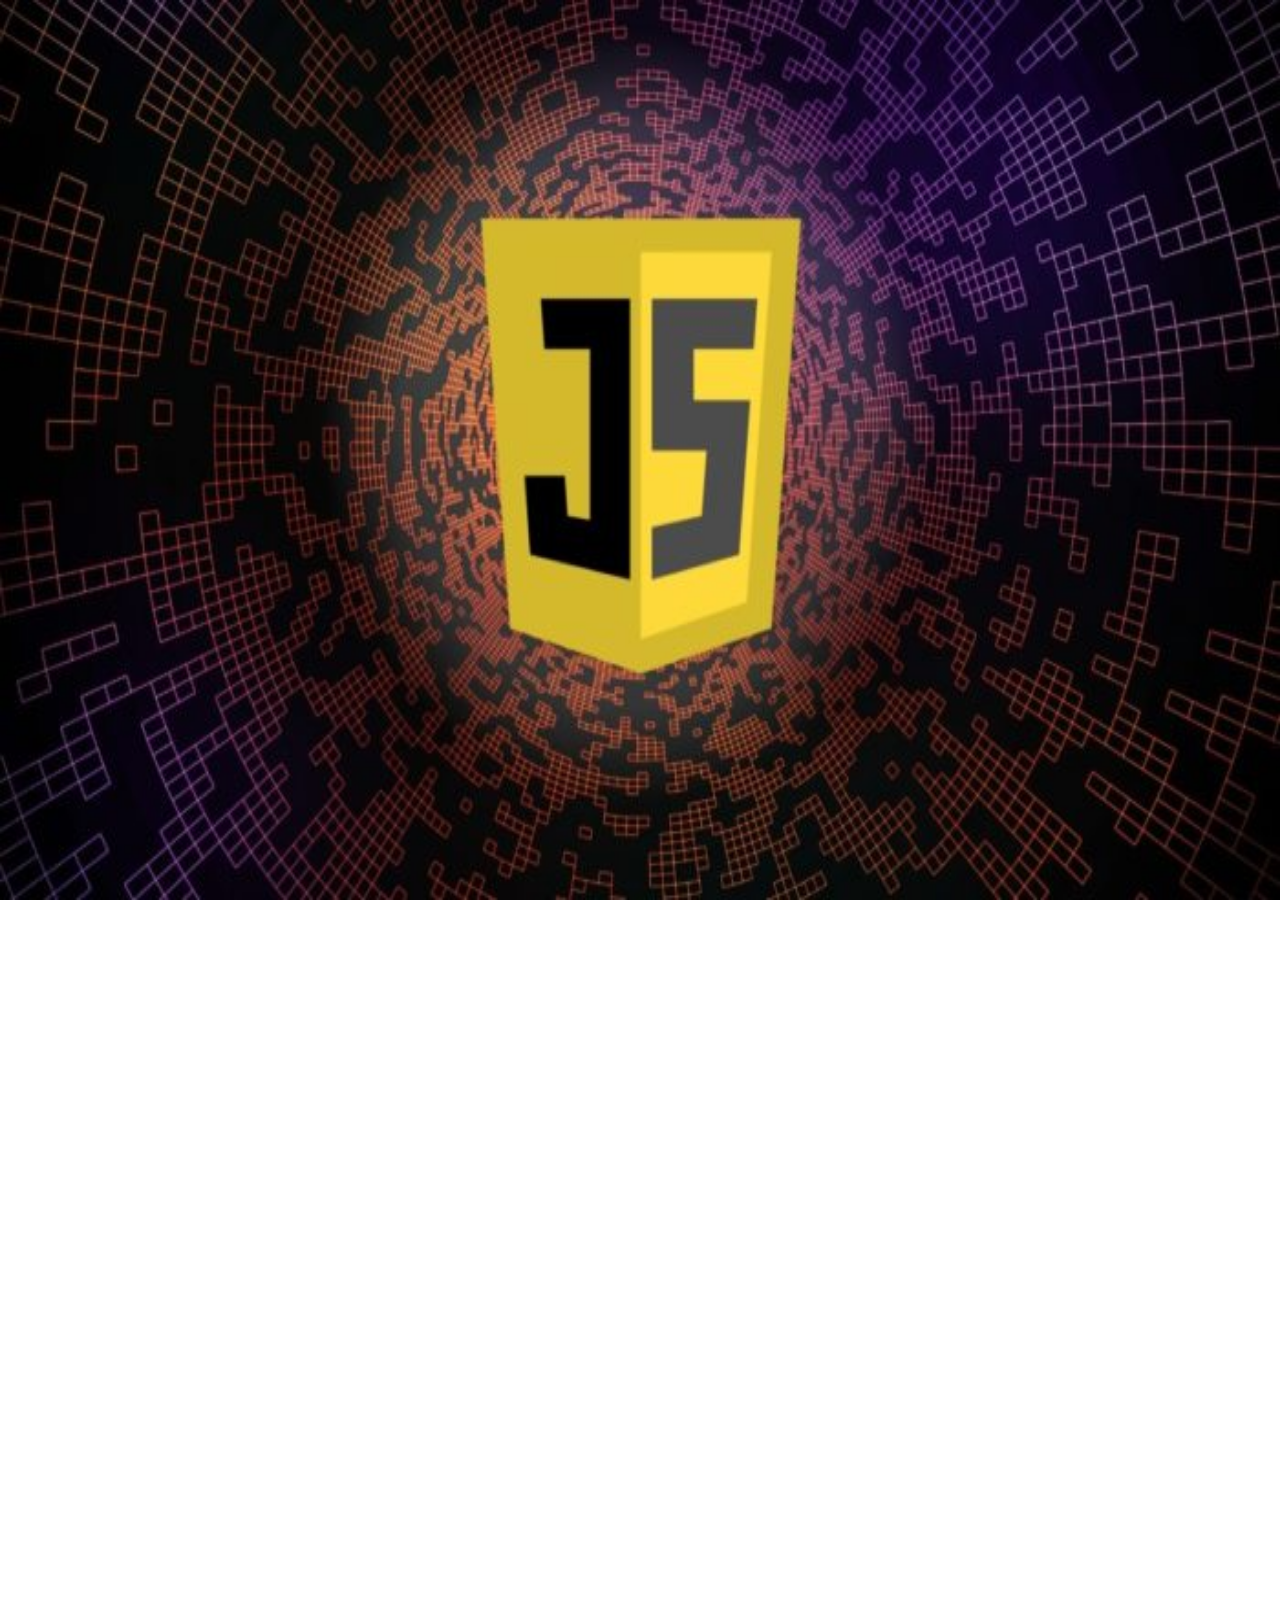
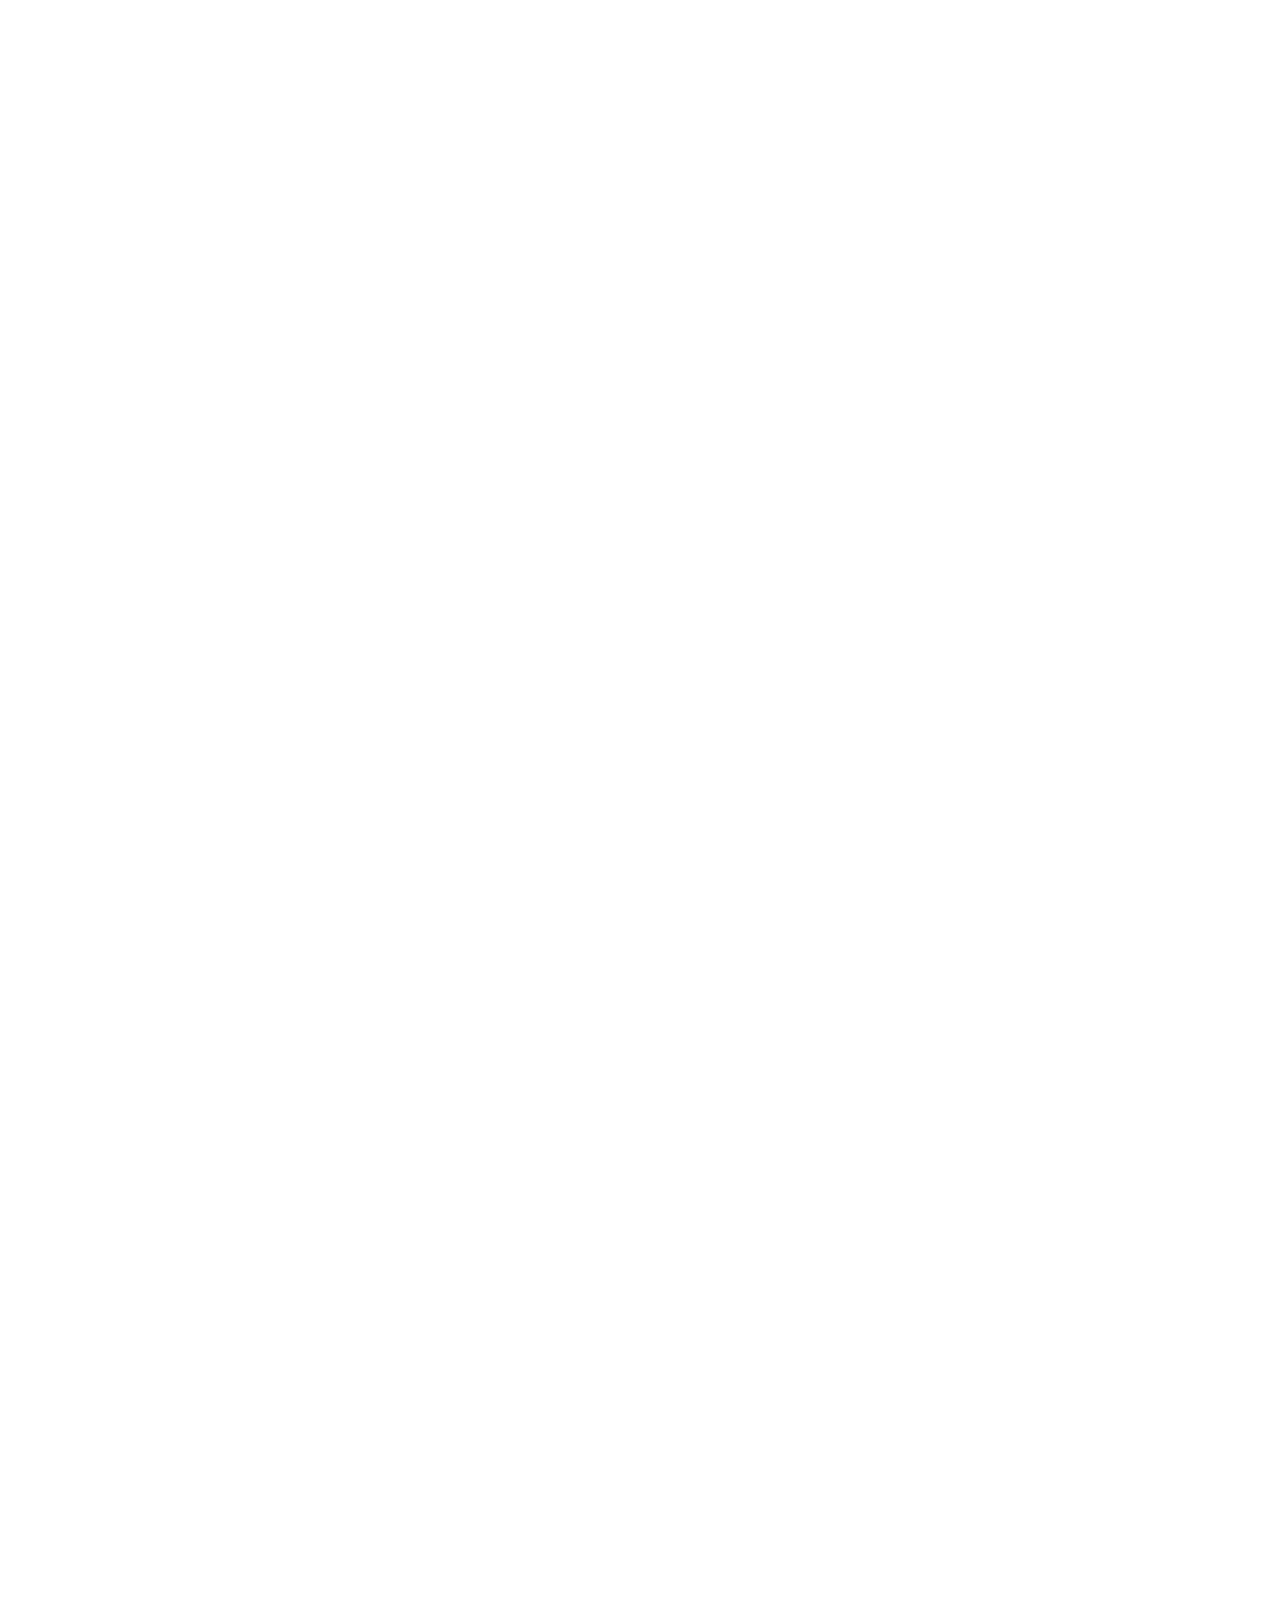
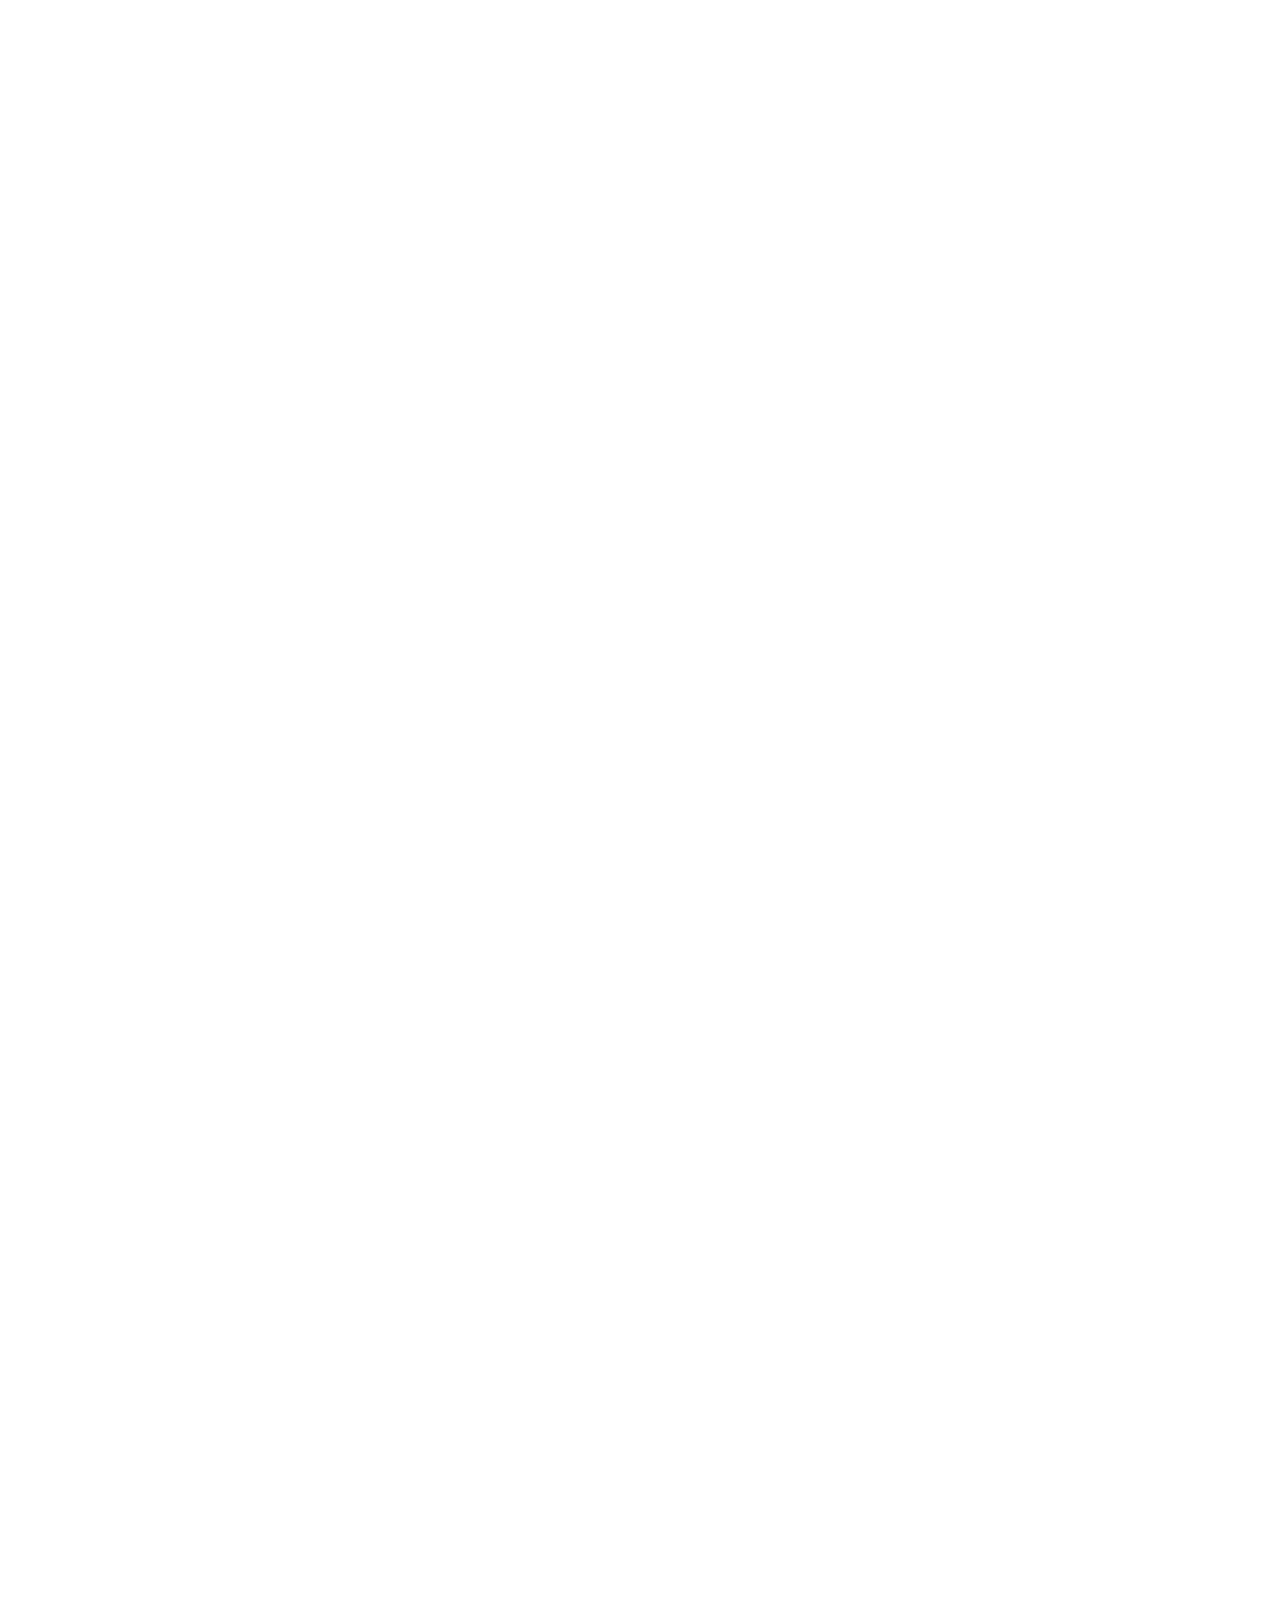
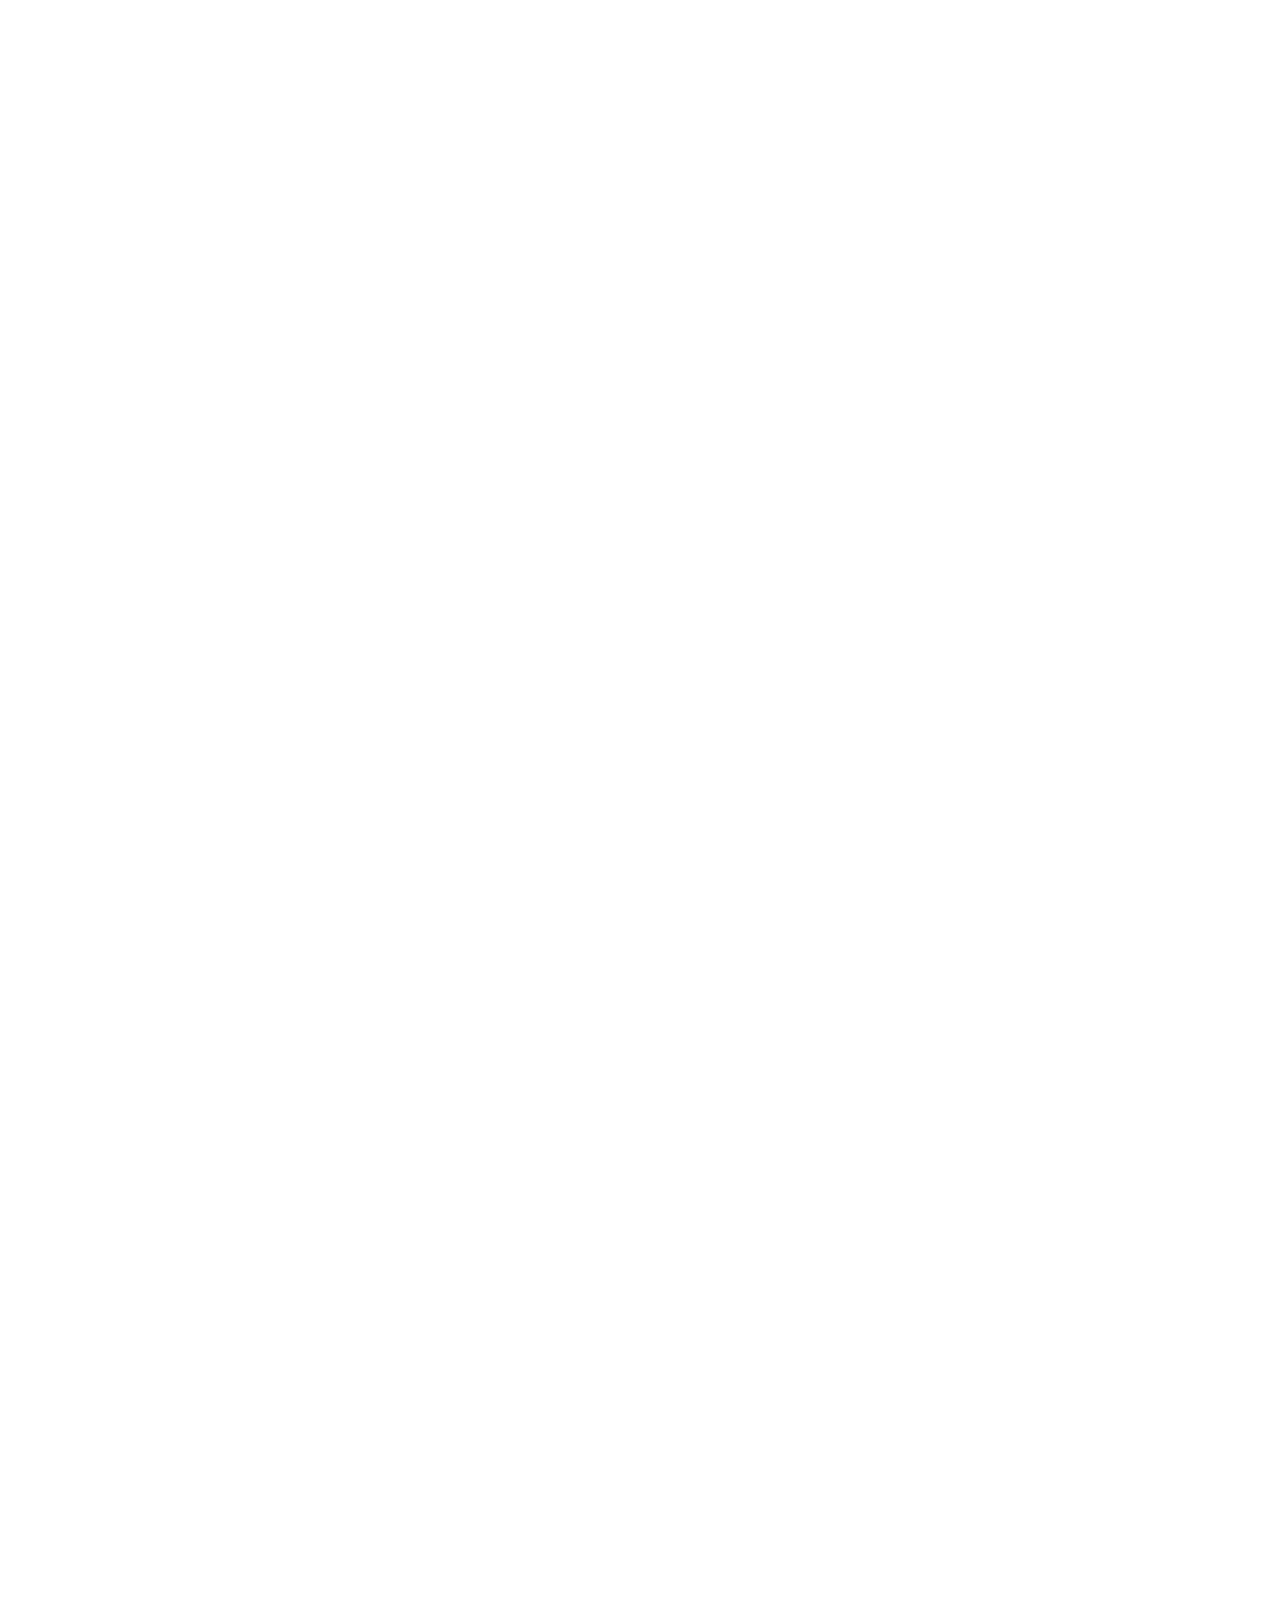
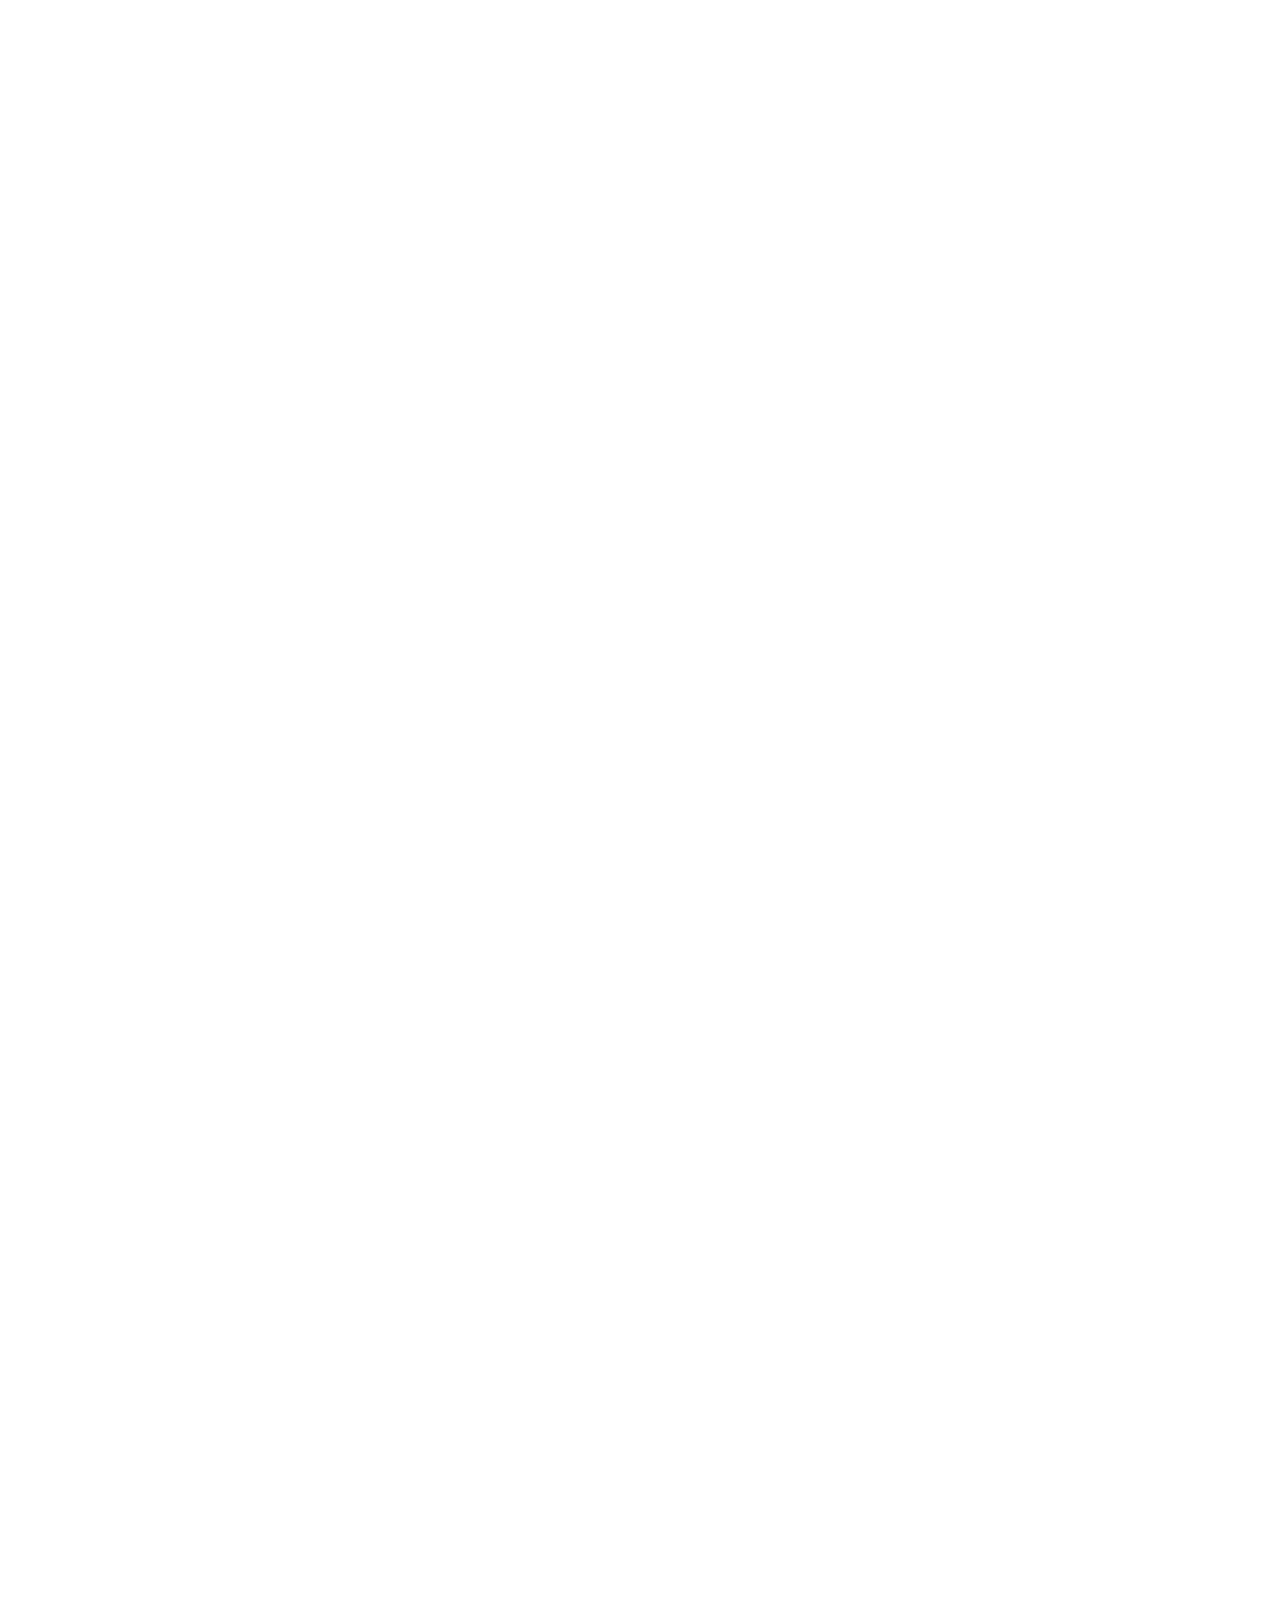
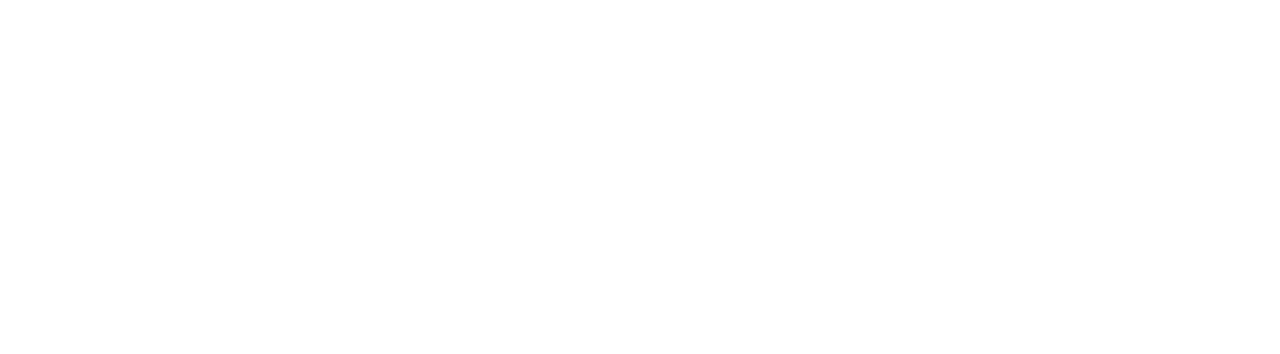
<file: indexHW_8.html>
<!DOCTYPE html>
<html lang="en">
<head>
    <meta charset="UTF-8">
    <meta http-equiv="X-UA-Compatible" content="IE=edge">
    <meta name="viewport" content="width=device-width, initial-scale=1.0">
    <title>Document</title>
    <link rel="stylesheet" href="style.css">
    <script src="Hw_8.js" defer></script>
</head>
<body>
    <img src="img/—Pngtree—red bright upward cartoon arrow_5454725.png" alt="">
</body>
</html>
</file>
<file: style.css>
body{
    background-image: url(img/Yavaskript-zastavka2-e1582281109430.jpg);
    background-repeat: no-repeat;
    background-size: 100vw 100vh;
}
</file>
